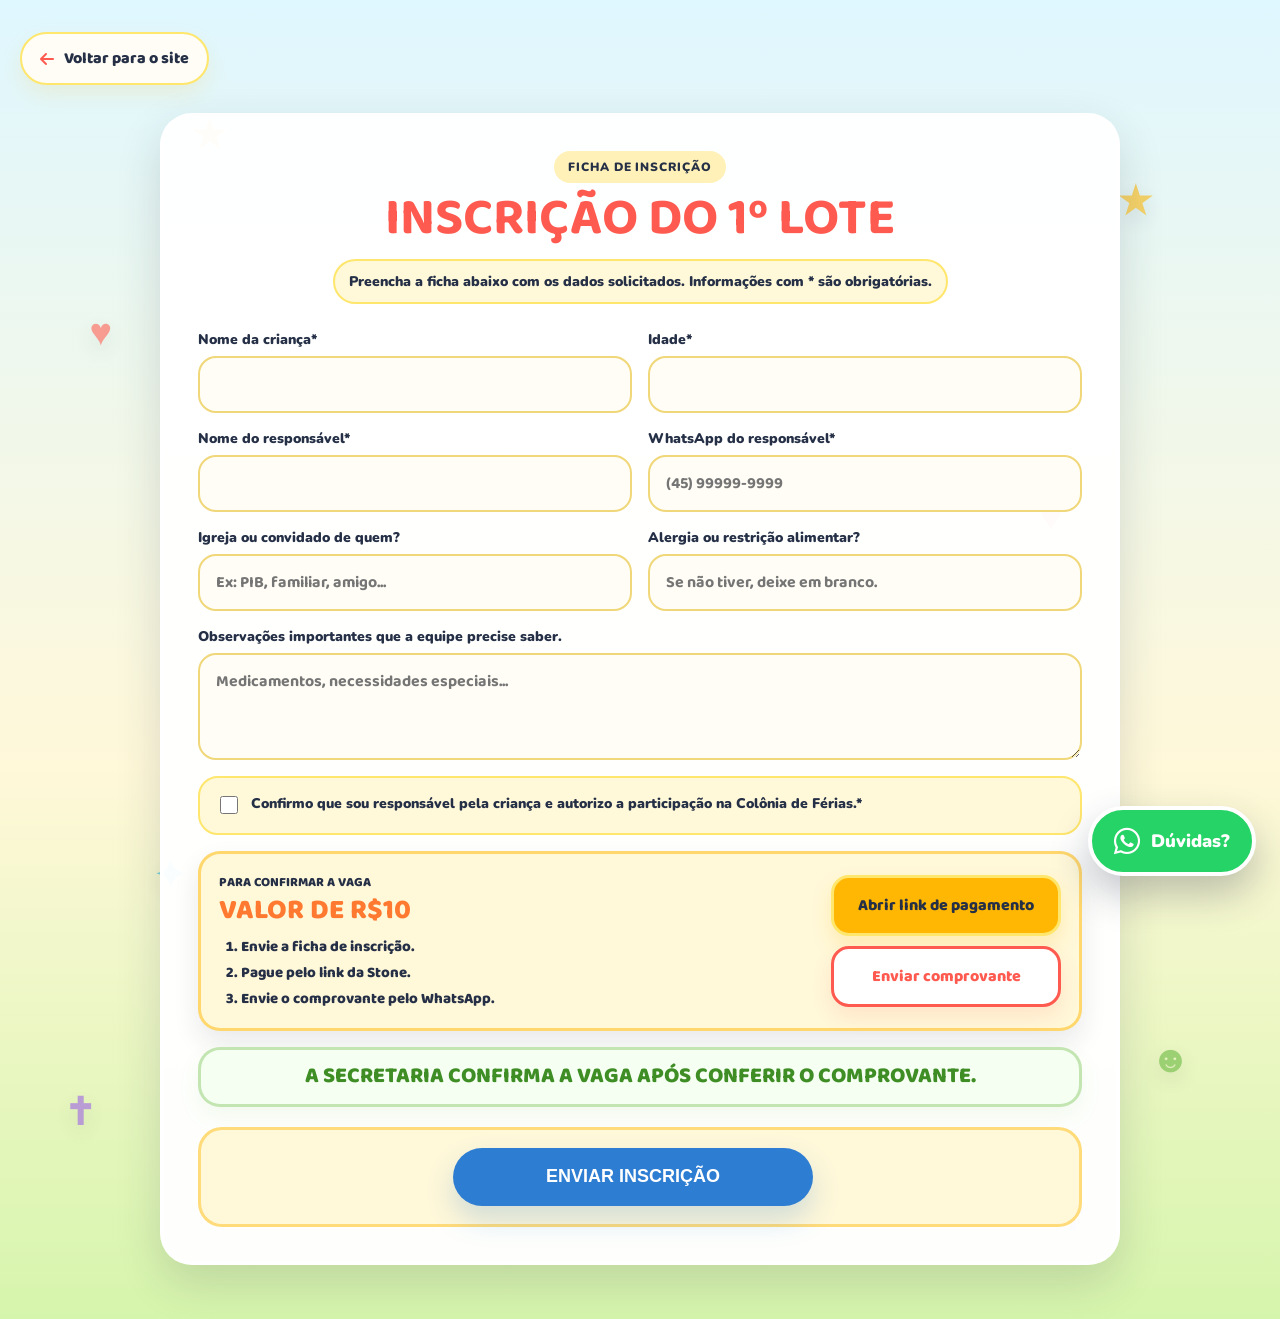
<file: inscricao.html>
<!DOCTYPE html>
<html lang="pt-BR">
<head>
  <meta charset="UTF-8" />
  <meta name="viewport" content="width=device-width, initial-scale=1.0" />
  <title>Inscrição | Colônia de Férias No Lugar do Outro</title>
  <meta name="description" content="Formulário de inscrição para a Colônia de Férias No Lugar do Outro." />
  <link rel="preconnect" href="https://fonts.googleapis.com">
  <link rel="preconnect" href="https://fonts.gstatic.com" crossorigin>
  <link href="https://fonts.googleapis.com/css2?family=Nunito:wght@400;700;800;900&display=swap" rel="stylesheet">
  <link rel="stylesheet" href="https://cdnjs.cloudflare.com/ajax/libs/font-awesome/6.7.2/css/all.min.css">
  <link rel="stylesheet" href="styles.css" />
</head>
<body>
  <main class="registration-page">
    <div class="floating registration-floating registration-floating-heart">♥</div>
    <div class="floating registration-floating registration-floating-star">★</div>
    <div class="floating registration-floating registration-floating-smile">☻</div>
    <div class="floating registration-floating registration-floating-cross">✝</div>
    <div class="floating registration-floating registration-floating-heart-two">♥</div>
    <div class="floating registration-floating registration-floating-star-two">★</div>
    <div class="floating registration-floating registration-floating-spark">✦</div>
    <div class="floating registration-floating registration-floating-cross-two">✝</div>

    <a class="back-link" href="index.html#inscricoes">
      <i class="fa-solid fa-arrow-left" aria-hidden="true"></i>
      Voltar para o site
    </a>

    <section class="registration-panel registration-page-panel" id="formulario-inscricao">
      <div class="registration-intro">
        <span class="form-kicker">Ficha de inscrição</span>
        <h1>Inscrição do 1º lote</h1>
        <p class="required-note">Preencha a ficha abaixo com os dados solicitados. Informações com * são obrigatórias.</p>
      </div>

      <form class="registration-form" id="registrationForm">
        <input type="hidden" name="lote" value="1º lote" />
        <input type="hidden" name="inscricao_id" id="registrationId" />

        <div class="form-field">
          <label for="childName">Nome da criança*</label>
          <input id="childName" name="nome_crianca" type="text" autocomplete="name" required />
        </div>

        <div class="form-field">
          <label for="childAge">Idade*</label>
          <input id="childAge" name="idade" type="number" min="4" max="12" required />
        </div>

        <div class="form-field">
          <label for="guardianName">Nome do responsável*</label>
          <input id="guardianName" name="nome_responsavel" type="text" autocomplete="name" required />
        </div>

        <div class="form-field">
          <label for="guardianPhone">WhatsApp do responsável*</label>
          <input id="guardianPhone" name="whatsapp" type="tel" autocomplete="tel" placeholder="(45) 99999-9999" required />
        </div>

        <div class="form-field">
          <label for="invitedBy">Igreja ou convidado de quem?</label>
          <input id="invitedBy" name="convidado_por" type="text" placeholder="Ex: PIB, familiar, amigo..."/>
        </div>

        <div class="form-field">
          <label for="foodRestriction">Alergia ou restrição alimentar?</label>
          <input id="foodRestriction" name="restricao_alimentar" type="text" placeholder="Se não tiver, deixe em branco."/>
        </div>

        <div class="form-field full-field">
          <label for="notes">Observações importantes que a equipe precise saber.</label>
          <textarea id="notes" name="observacoes" rows="3" placeholder="Medicamentos, necessidades especiais..."></textarea>
        </div>

        <label class="form-check full-field">
          <input name="autorizacao" type="checkbox" value="Sim" required />
          <span>Confirmo que sou responsável pela criança e autorizo a participação na Colônia de Férias.*</span>
        </label>

        <div class="payment-box full-field">
          <div>
            <span class="payment-box__label">Para confirmar a vaga</span>
            <strong>Valor de R$10</strong>
            <ol class="payment-steps">
              <li>Envie a ficha de inscrição.</li>
              <li>Pague pelo link da Stone.</li>
              <li>Envie o comprovante pelo WhatsApp.</li>
            </ol>
          </div>
          <div class="payment-box__actions">
            <a class="btn btn-yellow" href="https://payment-link-v3.ton.com.br/pl_ngY1o3LRPwy8lpVInwFDBEVD9MpjWmGb" target="_blank" rel="noopener">Abrir link de pagamento</a>
            <a class="btn btn-proof" href="https://wa.me/5500000000000?text=Ol%C3%A1!%20Quero%20enviar%20o%20comprovante%20de%20pagamento%20da%20Col%C3%B4nia%20de%20F%C3%A9rias." target="_blank" rel="noopener">Enviar comprovante</a>
          </div>
        </div>

        <div class="payment-warning full-field" role="note">
          A secretaria confirma a vaga após conferir o comprovante.
        </div>

        <div class="form-actions full-field">
          <button class="btn btn-submit" type="submit">Enviar inscrição</button>
          <p class="form-status" id="formStatus" role="status" aria-live="polite"></p>
        </div>
      </form>
    </section>
  </main>

  <div class="success-modal" id="successModal" aria-hidden="true">
    <div class="success-modal__backdrop" data-close-success-modal></div>
      <div class="success-modal__dialog" role="dialog" aria-modal="true" aria-labelledby="successModalTitle">
      <div class="success-modal__icon">✓</div>
      <h2 id="successModalTitle">Inscrição recebida!</h2>
      <p>A secretaria confirma a vaga entrando em contato após conferência da inscrição e pagamento.</p>
      <p class="success-modal__protocol">
        Código:
        <strong id="successRegistrationId"></strong>
      </p>
      <div class="success-modal__actions">
        <a class="btn btn-proof success-modal__primary-action" id="successWhatsAppLink" href="https://wa.me/5500000000000?text=Ol%C3%A1!%20Acabei%20de%20enviar%20a%20inscri%C3%A7%C3%A3o%20da%20Col%C3%B4nia%20de%20F%C3%A9rias%20e%20gostaria%20de%20enviar%20o%20comprovante%20de%20pagamento." target="_blank" rel="noopener">Enviar comprovante</a>
        <a class="btn btn-yellow payment-link is-hidden" id="stonePaymentLink" href="#" target="_blank" rel="noopener">Pagar R$10</a>
        <button class="btn btn-light" type="button" data-close-success-modal>Fechar</button>
      </div>
    </div>
  </div>

  <a class="whatsapp-float" href="https://wa.me/5500000000000?text=Ol%C3%A1!%20Tenho%20uma%20d%C3%BAvida%20sobre%20a%20inscri%C3%A7%C3%A3o%20da%20Col%C3%B4nia%20de%20F%C3%A9rias." target="_blank" rel="noopener" aria-label="Tirar dúvida pelo WhatsApp">
    <i class="fa-brands fa-whatsapp" aria-hidden="true"></i>
    <span>Dúvidas?</span>
  </a>

  <script src="script.js"></script>
</body>
</html>
</file>
<file: styles.css>
@import url('https://fonts.googleapis.com/css2?family=Baloo+2:wght@400;500;600;700;800&family=Nunito:wght@300;400;500;600;700;800&display=swap');

:root {
  --blue: #2d7dd2;
  --red: #ff5a4f;
  --orange: #ff7a30;
  --yellow: #ffb703;
  --light-yellow: #fff1b8;
  --green: #64b53b;
  --cyan: #20b7d8;
  --purple: #9b5de5;
  --pink: #ff8fab;
  --mint: #9be7c0;
  --text: #253047;
  --muted: #4c5870;
  --cream: #fffdf5;
  --sky: #eaf9ff;
  --paper: #ffffff;
  --shadow: 0 16px 34px rgba(37,48,71,.1);
}

* { box-sizing: border-box; }
html { scroll-behavior: smooth; }
body {
  margin: 0;
  font-family: "Baloo 2", Arial, sans-serif;
  background: linear-gradient(180deg, var(--cream) 0%, #f5fff2 100%);
  color: var(--text);
  overflow-x: hidden;
}
a { color: inherit; text-decoration: none; }
img { max-width: 100%; display: block; }
.container { width: min(1180px, calc(100% - 40px)); margin: 0 auto; }

.hero {
  position: relative;
  min-height: 100vh;
  overflow: hidden;
  padding: 24px 0 0;
  background: linear-gradient(180deg, #dff7ff 0%, #fff8d9 56%, #d6f5ac 100%);
}

.hero::before,
.hero::after {
  content: "";
  position: absolute;
  left: -5%;
  right: -5%;
  pointer-events: none;
}

.hero::before {
  display: none;
}

.hero::after {
  bottom: -42px;
  height: 126px;
  background:
    radial-gradient(ellipse at 12% 100%, #79c945 0 70px, transparent 72px),
    radial-gradient(ellipse at 34% 100%, #a4dc5a 0 86px, transparent 88px),
    radial-gradient(ellipse at 58% 100%, #79c945 0 74px, transparent 76px),
    radial-gradient(ellipse at 82% 100%, #a4dc5a 0 94px, transparent 96px);
}

.navbar {
  font-family: 'Nunito', sans-serif;
  font-weight: 700;
  font-size: 1.1rem;
  position: relative;
  z-index: 20;
  width: min(1040px, calc(100% - 56px));
  margin: 0 auto;
  display: flex;
  align-items: center;
  justify-content: space-between;
  gap: 16px;
  padding: 10px 14px;
  border-radius: 999px;
  background: rgba(255,255,255,.88);
  border: 3px solid rgba(255,255,255,.9);
  box-shadow: var(--shadow);
  backdrop-filter: blur(10px);
}
.logo { line-height: .9; font-weight: 900; }
.logo img { width: 124px; height: auto; }
.logo span { display: block; color: var(--blue); font-size: 28px; }
.logo strong { display: block; color: var(--red); font-size: 28px; }
.logo small { color: var(--cyan); font-weight: 900; }
.nav-links { display: flex; gap: 24px; font-size: 15px; font-weight: 900; }
.nav-links a {
  position: relative;
  padding: 8px 2px;
}
.nav-links a::after {
  content: "";
  position: absolute;
  left: 50%;
  bottom: 0;
  width: 0;
  height: 5px;
  border-radius: 999px;
  background: var(--yellow);
  transform: translateX(-50%);
  transition: width .2s ease;
}
.nav-links a:hover { color: var(--orange); }
.nav-links a:hover::after { width: 100%; }
.menu-button { display: none; border: 0; background: var(--light-yellow); color: var(--text); border-radius: 16px; font-size: 24px; padding: 8px 14px; cursor: pointer; }

.btn {
  display: inline-flex;
  align-items: center;
  justify-content: center;
  border-radius: 999px;
  padding: 15px 24px;
  font-weight: 900;
  border: 0;
  cursor: pointer;
  transition: transform .2s ease, box-shadow .2s ease, filter .2s ease;
}
.btn:hover { transform: translateY(-4px) rotate(-1deg); filter: saturate(1.08); }
.btn-orange { background: linear-gradient(135deg, #ff7a30, #ff5a4f); color: white; box-shadow: 0 12px 24px rgba(255,107,53,.25); }
.btn-red { background: linear-gradient(135deg, #ff5a4f, #ff8fab); color: white; box-shadow: 0 14px 28px rgba(255,90,79,.25); }
.btn-proof { background: #fff; border: 3px solid var(--red); color: var(--red); box-shadow: 0 10px 20px rgba(255,90,79,.12); }
.btn-submit { background: var(--blue); color: white; box-shadow: 0 14px 28px rgba(45,125,210,.22); }
.btn-light { background: rgba(255,255,255,.55); border: 2px solid #fff; color: var(--text); }
.btn-yellow { background: var(--yellow); border: 3px solid #ffe66d; color: var(--text); box-shadow: 0 10px 20px rgba(255,183,3,.18); }
.btn.big { margin-top: 34px; padding: 17px 36px; text-transform: uppercase; }
.navbar .btn {
  padding: 12px 18px;
  font-size: 14px;
}

.hero-content { position: relative; z-index: 10; display: grid; grid-template-columns: .95fr 1.05fr; align-items: end; gap: 48px; padding-top: 70px; }
.hero-text { padding-bottom: 70px; }
.hero-text > img {
  width: min(100%, 520px);
  height: auto;
}
.tag { display: inline-flex; background: white; color: var(--blue); border-radius: 999px; padding: 10px 16px; font-weight: 900; box-shadow: 0 10px 26px rgba(37,48,71,.08); animation: softBounce 3s ease-in-out infinite; }
.hero h1 { margin: 22px 0 0; font-size: clamp(64px, 8vw, 112px); line-height: .88; letter-spacing: 0; }
.hero h1 span { display: block; color: var(--blue); transform: rotate(-2deg); }
.hero h1 strong { display: block; color: var(--orange); transform: rotate(1deg); }
.verse-card {
  max-width: 560px;
  margin-top: 22px;
  padding: 26px 30px 24px;
  border-radius: 28px;
  background: rgba(255,255,255,.92);
  border: 3px dashed rgba(255,183,3,.5);
  box-shadow: var(--shadow);
  text-align: center;
  transform: rotate(-1deg);
}
.verse-card p {
  max-width: 480px;
  margin: 0 auto;
  font-size: 19px;
  font-weight: 800;
  line-height: 1.45;
}
.verse-card strong {
  display: block;
  margin-top: 14px;
  color: var(--blue);
  text-transform: uppercase;
  letter-spacing: .04em;
}
.info-grid {
  display: grid;
  grid-template-columns: repeat(3, 1fr);
  max-width: 700px;
  margin-top: 24px;
  padding: 10px;
  border-radius: 26px;
  background: rgba(255,255,255,.88);
  box-shadow: var(--shadow);
  border: 3px solid rgba(255,255,255,.9);
  backdrop-filter: blur(10px);
}
.info-grid article {
  position: relative;
  display: grid;
  grid-template-columns: 48px 1fr;
  gap: 12px;
  align-items: center;
  min-height: 78px;
  padding: 12px 16px;
  border-radius: 20px;
}
.info-grid article + article::before {
  content: "";
  position: absolute;
  left: 0;
  top: 18px;
  bottom: 18px;
  width: 2px;
  border-radius: 999px;
  background: rgba(37,48,71,.08);
}
.info-grid span {
  display: grid;
  place-items: center;
  width: 48px;
  height: 48px;
  border-radius: 18px;
  background: #e8f3ff;
  color: var(--blue);
  font-size: 22px;
  line-height: 1;
  box-shadow: inset 0 -4px 0 rgba(45,125,210,.12);
  animation: wiggle 4s ease-in-out infinite;
}
.info-grid article:nth-child(2) span {
  background: #fff1b8;
  color: var(--orange);
  box-shadow: inset 0 -4px 0 rgba(255,122,48,.14);
}
.info-grid article:nth-child(3) span {
  background: #efffe9;
  color: var(--green);
  box-shadow: inset 0 -4px 0 rgba(100,181,59,.14);
}
.info-grid strong, .info-grid small { display: block; line-height: 1.12; }
.info-grid strong { font-size: 16px; font-weight: 900; text-transform: uppercase; }
.info-grid small { margin-top: 5px; color: var(--muted); font-weight: 800; font-size: 13px; }
.hero-actions { display: flex; flex-wrap: wrap; gap: 14px; margin-top: 24px; }
.hero-image { position: relative; min-height: 560px; }
.hero-image img { width: 100%; height: 560px; object-fit: cover; object-position: top; border-radius: 48px; box-shadow: 0 18px 45px rgba(37,48,71,.12); }
.hero-illustration {
  position: relative;
  isolation: isolate;
  align-self: end;
  width: 112%;
  margin-left: -6%;
  margin-bottom: -8px;
  animation: floatHero 5s ease-in-out infinite;
}
.hero-illustration.fade-in {
  animation: fadeUp .7s ease both, floatHero 5s ease-in-out .8s infinite;
}
.hero-illustration::before {
  content: "";
  position: absolute;
  inset: 8% 3% 7% 6%;
  z-index: -1;
  border-radius: 44% 56% 52% 48% / 47% 44% 56% 53%;
  background: rgba(255,255,255,.56);
  border: 4px solid rgba(255,255,255,.7);
  box-shadow: var(--shadow);
}
.hero-illustration img {
  width: 100%;
  max-width: none;
  max-height: 560px;
  object-fit: contain;
  filter: drop-shadow(0 22px 20px rgba(37,48,71,.12));
}
.sparkle {
  position: absolute;
  z-index: 2;
  display: grid;
  place-items: center;
  width: 58px;
  height: 58px;
  border-radius: 20px;
  background: white;
  box-shadow: var(--shadow);
  font-size: 28px;
  animation: floatBits 4.5s ease-in-out infinite;
}
.sparkle-one { left: 4%; top: 16%; color: var(--yellow); }
.sparkle-two { right: 5%; top: 28%; color: var(--red); animation-delay: .8s; }
.sparkle-three { left: 22%; bottom: 6%; color: var(--purple); animation-delay: 1.4s; }
.badge { position: absolute; z-index: 5; width: 116px; height: 116px; display: grid; place-items: center; border-radius: 30px; color: #fff; font-size: 18px; font-weight: 900; text-transform: uppercase; text-align: center; box-shadow: 0 16px 30px rgba(37,48,71,.18); transform: rotate(-8deg); }
.badge.purple { left: 28px; top: 38px; background: var(--purple); }
.badge.red { left: 40px; bottom: 80px; background: var(--red); }
.badge.blue { right: 0; bottom: 42px; background: #28b7c8; }

.decor, .leaf, .shape, .floating { position: absolute; pointer-events: none; }
.decor-left {
  left: -78px;
  top: 104px;
  width: 190px;
  height: 150px;
  background: rgba(139,214,80,.5);
  border-radius: 54% 46% 62% 38% / 44% 58% 42% 56%;
  animation: pulseBlob 7s ease-in-out infinite;
}
.decor-right {
  right: -92px;
  top: -34px;
  width: 230px;
  height: 170px;
  background: rgba(139,214,80,.45);
  border-radius: 42% 58% 35% 65% / 58% 44% 56% 42%;
  animation: pulseBlob 8s ease-in-out infinite reverse;
}
.leaf-one { left: 0; bottom: 0; width: 130px; height: 130px; background: #24a35a; border-radius: 0 90px 0 0; }
.leaf-two { right: 0; bottom: 0; width: 160px; height: 160px; background: #24a35a; border-radius: 90px 0 0 0; }
.floating {
  z-index: 3;
  display: block;
  width: auto;
  height: auto;
  background: transparent;
  box-shadow: none;
  border-radius: 0;
  font-size: 38px;
  font-weight: 900;
  line-height: 1;
  opacity: .72;
  text-shadow: 0 8px 18px rgba(37,48,71,.14);
  animation: floatBits 5.8s ease-in-out infinite;
}
.floating-heart { left: 7%; top: 42%; color: var(--red); }
.floating-star { right: 13%; top: 20%; color: var(--yellow); animation-delay: .7s; }
.floating-cloud { left: 43%; top: 15%; color: var(--cyan); animation-delay: 1.3s; }
.floating-smile { right: 5%; top: 58%; color: var(--green); animation-delay: 2s; }
.floating-cross { left: 3%; top: 72%; color: var(--purple); animation-delay: 2.7s; }
.shape-a { left: 8%; top: 25%; color: var(--cyan); font-size: 24px; }
.shape-b { right: 20%; top: 18%; color: var(--red); font-size: 34px; }
.shape-c { left: 35%; top: 42%; color: var(--blue); font-size: 26px; }

.section {
  position: relative;
  padding: 80px 0;
}
.section > .container {
  position: relative;
  z-index: 1;
}
.section.compact { padding-top: 30px; }
h2 { margin: 0; color: var(--blue); font-size: clamp(34px, 4vw, 46px); line-height: 1; text-transform: uppercase; font-weight: 900; letter-spacing: 0; }
h2 span { color: var(--yellow); }
.about-grid { display: grid; grid-template-columns: .9fr 1.1fr; gap: 45px; align-items: center; }
.about-grid p, .white-box > p, .center > p { color: var(--muted); font-size: 18px; font-weight: 700; line-height: 1.7; }
.cards-grid { display: grid; grid-template-columns: repeat(2, minmax(220px, 1fr)); gap: 18px; }
.feature-card { padding: 24px; border-radius: 28px; background: #fff; text-align: center; box-shadow: 0 10px 28px rgba(37,48,71,.07); border: 3px solid rgba(255,255,255,.9); transition: transform .2s ease, box-shadow .2s ease; }
.feature-card:nth-child(1) { background: #fff4f2; }
.feature-card:nth-child(2) { background: #fff8d9; }
.feature-card:nth-child(3) { background: #eaf9ff; }
.feature-card:nth-child(4) { background: #efffe9; }
.feature-card:hover { transform: translateY(-7px) rotate(1deg); box-shadow: 0 16px 36px rgba(37,48,71,.1); }
.icon {
  width: 64px;
  height: 64px;
  margin: 0 auto;
  display: grid;
  place-items: center;
  border-radius: 24px;
  font-family: "SamsungColorEmoji", "Noto Color Emoji", "Apple Color Emoji", "Segoe UI Emoji", sans-serif;
  font-size: 34px;
  line-height: 1;
  font-weight: 900;
}
.red-bg { background: var(--red); }
.yellow-bg { background: var(--yellow); }
.blue-bg { background: var(--cyan); }
.green-bg { background: var(--green); }
.feature-card h3 { margin: 18px 0 10px; font-size: 16px; line-height: 1.2; text-transform: uppercase; }
.feature-card h3::after { content: ""; display: block; width: 42px; height: 4px; margin: 14px auto 0; border-radius: 999px; background: var(--yellow); }
.feature-card p { color: var(--muted); font-weight: 700; line-height: 1.55; font-size: 14px; }
.white-box { padding: 40px; border-radius: 32px; background: #fff; box-shadow: var(--shadow); border: 4px solid rgba(255,255,255,.9); }
.program-box {
  padding: 42px;
  border-radius: 32px;
  background: linear-gradient(135deg, rgba(255,255,255,.96), rgba(234,249,255,.92));
  box-shadow: var(--shadow);
  border: 4px solid rgba(255,255,255,.9);
}
.program-heading {
  display: flex;
  align-items: flex-start;
  justify-content: space-between;
  gap: 24px;
  margin-bottom: 32px;
}
.program-heading p {
  max-width: 620px;
  margin: 10px 0 0;
  color: var(--muted);
  font-size: 18px;
  font-weight: 700;
  line-height: 1.55;
}
.program-badge {
  flex: 0 0 auto;
  padding: 13px 22px;
  border-radius: 999px;
  background: var(--yellow);
  color: var(--text);
  font-weight: 900;
  box-shadow: 0 12px 22px rgba(255,183,3,.24);
}
.program-days {
  display: grid;
  grid-template-columns: repeat(3, 1fr);
  gap: 20px;
}
.program-day {
  position: relative;
  display: flex;
  flex-direction: column;
  min-height: 360px;
  padding: 28px;
  border-radius: 26px;
  background: #fff;
  box-shadow: 0 12px 26px rgba(37,48,71,.07);
  border: 3px solid rgba(255,255,255,.9);
  transition: transform .2s ease, box-shadow .2s ease;
}
.program-day:nth-child(1) { background: #eaf9ff; }
.program-day:nth-child(2) { background: #fff8d9; }
.program-day:nth-child(3) { background: #fff4f2; }
.program-day:hover {
  transform: translateY(-6px);
  box-shadow: 0 18px 34px rgba(37,48,71,.1);
}
.program-day.featured {
  transform: translateY(-10px);
  border-color: rgba(255,183,3,.55);
}
.program-day.featured:hover { transform: translateY(-14px); }
.day-tag {
  display: inline-flex;
  flex-direction: column;
  align-items: center;
  justify-content: center;
  width: fit-content;
  margin-bottom: 22px;
  padding: 10px 18px 11px;
  border-radius: 18px;
  background: var(--blue);
  color: #fff;
  font-size: 18px;
  line-height: 1.05;
  font-weight: 900;
  box-shadow: 0 10px 18px rgba(45,125,210,.2);
}
.day-tag small {
  margin-bottom: 4px;
  font-family: "Nunito", Arial, sans-serif;
  font-size: 11px;
  line-height: 1;
  text-transform: uppercase;
  letter-spacing: .08em;
}
.program-day:nth-child(2) .day-tag { background: var(--green); box-shadow: 0 10px 18px rgba(100,181,59,.2); }
.program-day:nth-child(3) .day-tag { background: var(--red); box-shadow: 0 10px 18px rgba(255,90,79,.2); }
.program-day h3 {
  margin: 0;
  font-size: 25px;
  line-height: 1.08;
  text-transform: uppercase;
  font-weight: 900;
}
.program-day p {
  margin: 16px 0 24px;
  color: var(--muted);
  font-size: 17px;
  font-weight: 700;
  line-height: 1.45;
}
.day-activities {
  display: flex;
  flex-wrap: wrap;
  gap: 10px;
  margin-top: auto;
}
.day-activities span {
  display: inline-flex;
  align-items: center;
  min-height: 38px;
  padding: 8px 12px;
  border-radius: 999px;
  background: rgba(255,255,255,.78);
  color: var(--text);
  font-size: 14px;
  font-weight: 900;
}
.center { text-align: center; }
.subscriptions {
  position: relative;
  background:
    linear-gradient(180deg, rgba(234,249,255,.75), rgba(255,253,245,.2));
}
.lots-grid { display: grid; grid-template-columns: repeat(2, 1fr); gap: 30px; margin-top: 48px; }
.lot { position: relative; display: flex; flex-direction: column; align-items: center; padding: 54px 30px 32px; border-radius: 30px; background: #fff; box-shadow: var(--shadow); }
.lot::after {
  content: "✦";
  position: absolute;
  right: 20px;
  top: 18px;
  color: var(--yellow);
  font-size: 28px;
  animation: softBounce 3.5s ease-in-out infinite;
}
.green-border { border: 3px solid #a9d76f; }
.blue-border { border: 3px solid #9ddcf4; }
.lot-tag { position: absolute; left: 50%; top: 0; transform: translate(-50%, -50%); border-radius: 16px; color: #fff; padding: 12px 34px; font-size: 20px; font-weight: 900; text-transform: uppercase; box-shadow: 0 12px 20px rgba(37,48,71,.14); }
.lot h3 { max-width: 390px; margin: 0 auto; font-size: 24px; line-height: 1.15; text-transform: uppercase; }
.date-pill { display: inline-flex; align-items: center; gap: 10px; margin-top: 26px; padding: 15px 20px; border-radius: 18px; background: #f4faff; font-size: 18px; font-weight: 900; }
.lot-price-badge {
  display: inline-flex;
  align-items: center;
  justify-content: center;
  gap: 12px;
  width: min(100%, 270px);
  margin-top: 18px;
  padding: 13px 20px;
  border: 0;
  border-radius: 18px;
  background: linear-gradient(135deg, #ff7a30, #ff5a4f);
  color: #fff;
  box-shadow: 0 12px 24px rgba(255,107,53,.25);
  font-family: "Nunito", Arial, sans-serif;
  text-transform: uppercase;
}
.lot-price-badge small {
  font-size: 13px;
  font-weight: 900;
}
.lot-price-badge strong {
  font-size: 28px;
  font-weight: 900;
  line-height: 1;
}
.lot p { color: var(--muted); font-weight: 800; }
.lot-button {
  width: min(100%, 320px);
  margin-top: auto;
}
.lot p + .lot-button {
  margin-top: 18px;
}
.btn-disabled,
.btn-disabled:hover {
  background: #dbe3ed;
  color: #718096;
  box-shadow: none;
  cursor: not-allowed;
  filter: none;
  transform: none;
}
.lot-note {
  display: block;
  margin-top: 10px;
  color: var(--muted);
  font-family: "Nunito", Arial, sans-serif;
  font-size: 13px;
  font-weight: 800;
}
.registration-panel {
  margin-top: 34px;
  padding: 34px;
  border-radius: 32px;
  background: rgba(255,255,255,.96);
  border: 4px solid rgba(255,255,255,.9);
  box-shadow: 0 18px 45px rgba(37,48,71,.16);
  text-align: left;
}
.registration-intro {
  max-width: 650px;
  margin: 0 auto 26px;
  text-align: center;
}
.form-kicker {
  display: inline-flex;
  margin-bottom: 10px;
  padding: 8px 14px;
  border-radius: 999px;
  background: var(--light-yellow);
  color: var(--text);
  font-family: "Nunito", Arial, sans-serif;
  font-size: 12px;
  font-weight: 900;
  letter-spacing: .08em;
  text-transform: uppercase;
}
.registration-intro h3 {
  margin: 0;
  color: var(--blue);
  font-size: clamp(26px, 3vw, 36px);
  line-height: 1;
  text-transform: uppercase;
}
.registration-intro p {
  margin: 10px 0 0;
  color: var(--muted);
  font-weight: 700;
  line-height: 1.5;
}
.registration-intro .required-note {
  display: inline-flex;
  margin-top: 14px;
  padding: 10px 14px;
  border-radius: 999px;
  background: #fff8d9;
  border: 2px solid #ffe66d;
  color: var(--text);
  font-family: "Nunito", Arial, sans-serif;
  font-size: 14px;
  font-weight: 900;
}
.registration-form {
  display: grid;
  grid-template-columns: repeat(2, 1fr);
  gap: 16px;
}
.form-field {
  display: grid;
  gap: 7px;
}
.form-field label,
.form-check {
  color: var(--text);
  font-family: "Nunito", Arial, sans-serif;
  font-size: 14px;
  font-weight: 900;
}
.form-field input,
.form-field textarea {
  width: 100%;
  border: 2px solid #f0d77a;
  border-radius: 18px;
  background: #fffdf5;
  color: var(--text);
  font: inherit;
  font-weight: 700;
  padding: 14px 16px;
  outline: 0;
  transition: border-color .2s ease, box-shadow .2s ease, background .2s ease;
}
.form-field textarea {
  resize: vertical;
  min-height: 98px;
}
.form-field input:focus,
.form-field textarea:focus {
  border-color: #ffb703;
  background: #fff;
  box-shadow: 0 0 0 4px rgba(255,183,3,.18);
}
.full-field {
  grid-column: 1 / -1;
}
.form-check {
  display: flex;
  align-items: flex-start;
  gap: 10px;
  padding: 16px;
  border-radius: 20px;
  background: #fff8d9;
  border: 2px solid #ffe66d;
  line-height: 1.4;
}
.form-check input {
  width: 18px;
  height: 18px;
  margin-top: 2px;
  accent-color: var(--green);
}
.form-actions {
  display: flex;
  flex-wrap: wrap;
  align-items: center;
  justify-content: center;
  gap: 14px;
  margin-top: 4px;
  padding: 18px;
  border-radius: 24px;
  background: #fff8d9;
  border: 3px solid rgba(255,183,3,.45);
}
.form-actions .btn-submit {
  width: min(100%, 360px);
  min-height: 58px;
  font-size: 18px;
  text-transform: uppercase;
}
.form-status {
  min-height: 24px;
  margin: 0;
  color: var(--muted);
  font-weight: 900;
}
.form-status.success { color: var(--green); }
.form-status.error { color: var(--red); }
.payment-box {
  display: flex;
  align-items: center;
  justify-content: space-between;
  gap: 18px;
  padding: 18px;
  border: 3px solid rgba(255,183,3,.5);
  border-radius: 22px;
  background: #fff8d9;
  box-shadow: 0 12px 26px rgba(37,48,71,.1);
}
.payment-box__label {
  display: block;
  color: #253047;
  font-size: 13px;
  font-weight: 900;
  text-transform: uppercase;
}
.payment-box strong {
  display: block;
  margin-top: 4px;
  color: var(--orange);
  font-size: 28px;
  line-height: 1;
  font-weight: 900;
  text-transform: uppercase;
}
.payment-steps {
  margin: 12px 0 0;
  padding-left: 22px;
  color: var(--text);
  font-size: 15px;
  font-weight: 800;
  line-height: 1.45;
  text-align: left;
}
.payment-steps li + li {
  margin-top: 4px;
}
.payment-box__actions {
  display: flex;
  flex: 0 0 auto;
  flex-direction: column;
  gap: 10px;
}
.payment-box__actions .btn {
  flex: 0 0 auto;
  min-width: 230px;
  border-radius: 18px;
}
.payment-warning {
  padding: 14px 18px;
  border: 3px solid rgba(100,181,59,.35);
  border-radius: 22px;
  background: #f5fff2;
  color: #3f8d25;
  box-shadow: 0 10px 22px rgba(100,181,59,.08);
  font-size: clamp(17px, 2vw, 22px);
  font-weight: 900;
  line-height: 1.15;
  text-align: center;
  text-transform: uppercase;
}
.registration-page {
  position: relative;
  min-height: 100vh;
  overflow: hidden;
  padding: 32px 20px 54px;
  background: linear-gradient(180deg, #dff7ff 0%, #fff8d9 58%, #d6f5ac 100%);
}
.registration-page-panel {
  position: relative;
  z-index: 2;
  width: min(960px, 100%);
  margin: 28px auto 0;
}
.registration-intro h1 {
  margin: 0;
  color: var(--red);
  font-size: clamp(34px, 5vw, 52px);
  line-height: 1;
  text-transform: uppercase;
}
.back-link {
  position: relative;
  z-index: 2;
  width: fit-content;
  margin: 0 auto;
  display: inline-flex;
  align-items: center;
  gap: 10px;
  padding: 12px 18px;
  border-radius: 999px;
  background: #fffdf5;
  border: 2px solid #ffe66d;
  color: var(--text);
  font-weight: 900;
  box-shadow: 0 10px 22px rgba(255,183,3,.12);
}
.back-link i {
  color: var(--red);
}
.registration-floating {
  z-index: 1;
  opacity: .58;
}
.registration-floating-heart {
  left: 7%;
  top: 24%;
  color: var(--red);
}
.registration-floating-star {
  right: 10%;
  top: 14%;
  color: var(--yellow);
  animation-delay: .7s;
}
.registration-floating-smile {
  right: 7%;
  bottom: 18%;
  color: var(--green);
  animation-delay: 1.5s;
}
.registration-floating-cross {
  left: 5%;
  bottom: 14%;
  color: var(--purple);
  animation-delay: 2.2s;
}
.registration-floating-heart-two {
  right: 17%;
  top: 38%;
  color: var(--red);
  animation-delay: 1.1s;
}
.registration-floating-star-two {
  left: 15%;
  top: 9%;
  color: var(--yellow);
  animation-delay: 2.8s;
}
.registration-floating-spark {
  left: 12%;
  bottom: 32%;
  color: var(--cyan);
  animation-delay: 3.3s;
}
.registration-floating-cross-two {
  right: 15%;
  bottom: 6%;
  color: var(--purple);
  animation-delay: 4s;
}
.success-modal {
  position: fixed;
  inset: 0;
  z-index: 100;
  display: none;
  place-items: center;
  padding: 22px;
}
.success-modal.is-open {
  display: grid;
}
.success-modal__backdrop {
  position: absolute;
  inset: 0;
  background: rgba(37,48,71,.68);
  backdrop-filter: blur(6px);
}
.success-modal__dialog {
  position: relative;
  z-index: 1;
  width: min(480px, 100%);
  padding: 34px;
  border-radius: 30px;
  background: #fff;
  border: 4px solid rgba(255,255,255,.9);
  box-shadow: 0 24px 70px rgba(37,48,71,.28);
  text-align: center;
}
.success-modal__icon {
  width: 70px;
  height: 70px;
  margin: 0 auto 18px;
  display: grid;
  place-items: center;
  border-radius: 24px;
  background: #efffe9;
  color: var(--green);
  font-size: 38px;
  font-weight: 900;
}
.success-modal h2 {
  margin: 0;
  color: var(--blue);
  font-size: 34px;
  line-height: 1;
  text-transform: uppercase;
}
.success-modal p {
  margin: 14px 0 0;
  color: var(--muted);
  font-size: 18px;
  font-weight: 700;
  line-height: 1.45;
}
.success-modal .success-modal__protocol {
  display: inline-flex;
  align-items: center;
  gap: 8px;
  margin-top: 18px;
  padding: 9px 14px;
  border-radius: 999px;
  background: #fff8d9;
  border: 2px solid #ffe66d;
  color: var(--text);
  font-size: 13px;
  font-weight: 900;
  text-transform: uppercase;
}
.success-modal__protocol strong {
  color: var(--red);
  font-size: 16px;
  line-height: 1;
}
.success-modal__actions {
  display: grid;
  grid-template-columns: 1fr 1fr;
  justify-content: center;
  gap: 12px;
  margin-top: 24px;
}
.success-modal__primary-action {
  grid-column: 1 / -1;
  background: var(--red);
  border-color: var(--red);
  color: #fff;
}
.success-modal__actions .btn-light {
  background: #fffdf5;
  border-color: #ffe66d;
}
.payment-link {
  order: 0;
}
.is-hidden {
  display: none !important;
}
.note { margin-top: 18px; }
.info-box {
  position: relative;
  padding: 44px;
  border-radius: 34px;
  background: linear-gradient(135deg, rgba(255,248,217,.95), rgba(234,249,255,.95));
  box-shadow: var(--shadow);
  border: 4px solid rgba(255,255,255,.9);
  overflow: hidden;
}
.info-heading {
  max-width: 720px;
  margin: 0 auto 34px;
  text-align: center;
}
.info-heading p {
  margin: 12px 0 0;
  color: var(--muted);
  font-size: 18px;
  font-weight: 700;
  line-height: 1.55;
}
.info-float {
  position: absolute;
  z-index: 0;
  pointer-events: none;
  font-size: 42px;
  font-weight: 900;
  line-height: 1;
  opacity: .24;
  animation: floatBits 5.8s ease-in-out infinite;
}
.info-float-one { left: 28px; top: 26px; color: var(--yellow); }
.info-float-two { right: 42px; top: 58px; color: var(--red); animation-delay: 1s; }
.info-float-three { right: 12%; bottom: 34px; color: var(--purple); animation-delay: 1.8s; }
.info-cards { position: relative; z-index: 1; display: grid; grid-template-columns: repeat(4, 1fr); gap: 18px; text-align: left; }
.info-card {
  display: flex;
  flex-direction: column;
  gap: 18px;
  min-height: 245px;
  padding: 26px;
  border-radius: 28px;
  background: rgba(255,255,255,.9);
  box-shadow: 0 10px 28px rgba(37,48,71,.07);
  border-bottom: 6px solid rgba(255,183,3,.45);
  transition: transform .2s ease, box-shadow .2s ease;
}
.info-card:hover {
  transform: translateY(-6px) rotate(.5deg);
  box-shadow: 0 16px 34px rgba(37,48,71,.1);
}
.info-card.primary-info {
  background: #fff;
  border-bottom-color: rgba(45,125,210,.45);
}
.info-card span {
  flex: 0 0 auto;
  width: 62px;
  height: 62px;
  display: grid;
  place-items: center;
  border-radius: 22px;
  background: var(--light-yellow);
  font-size: 30px;
  line-height: 1;
  font-family: "SamsungColorEmoji", "Noto Color Emoji", "Apple Color Emoji", "Segoe UI Emoji", sans-serif;
  animation: wiggle 4.4s ease-in-out infinite;
}
.info-card:nth-child(2) span { background: #eaf9ff; }
.info-card:nth-child(3) span { background: #efffe9; }
.info-card:nth-child(4) span { background: #fff4f2; }
.info-card small {
  display: block;
  margin-bottom: 6px;
  color: var(--muted);
  font-family: "Nunito", Arial, sans-serif;
  font-size: 12px;
  font-weight: 900;
  letter-spacing: .08em;
  text-transform: uppercase;
}
.info-card strong {
  display: block;
  font-size: 23px;
  line-height: 1.05;
  text-transform: uppercase;
  font-weight: 900;
}
.info-card p {
  margin: 10px 0 0;
  color: var(--muted);
  font-weight: 700;
  line-height: 1.4;
}
footer { background: #fff; }
.footer-cta {
  background:
    radial-gradient(circle at 12% 22%, rgba(255,230,109,.24) 0 58px, transparent 60px),
    radial-gradient(circle at 88% 28%, rgba(155,93,229,.2) 0 68px, transparent 70px),
    linear-gradient(135deg, rgba(45,125,210,.98), rgba(32,183,216,.95));
  color: #fff;
  padding: 34px 0;
}
.footer-adventure {
  position: relative;
  overflow: hidden;
  display: grid;
  grid-template-columns: 1fr auto;
  gap: 16px 28px;
  align-items: center;
  padding: 0;
  border-radius: 0;
  background: transparent;
  box-shadow: none;
  border: 0;
}
.footer-copy,
.footer-actions {
  position: relative;
  z-index: 1;
}
.footer-copy {
  grid-column: 1;
}
.footer-kicker {
  display: inline-flex;
  margin-bottom: 8px;
  padding: 7px 12px;
  border-radius: 999px;
  background: rgba(255,255,255,.18);
  color: #fff;
  font-family: "Nunito", Arial, sans-serif;
  font-size: 11px;
  font-weight: 900;
  letter-spacing: .08em;
  text-transform: uppercase;
}
.footer-copy h2 {
  max-width: 520px;
  color: #fff;
  font-size: clamp(27px, 3vw, 38px);
  line-height: 1;
}
.footer-copy p {
  margin: 8px 0 0;
  color: #ffe66d;
  font-size: 18px;
  font-weight: 900;
}
.footer-actions {
  grid-column: 2;
  display: flex;
  flex-wrap: wrap;
  justify-content: flex-end;
  gap: 10px;
}
.footer-actions .btn {
  padding: 13px 20px;
}
.footer-actions .btn-light {
  background: rgba(255,255,255,.16);
  color: #fff;
}
.footer-float {
  position: absolute;
  pointer-events: none;
  font-size: 40px;
  font-weight: 900;
  line-height: 1;
  opacity: .2;
  animation: floatBits 6s ease-in-out infinite;
}
.footer-float-one { left: 24px; bottom: 22px; color: #ffe66d; }
.footer-float-two { right: 34%; top: 24px; color: #fff; animation-delay: .9s; }
.footer-float-three { right: 28px; bottom: 26px; color: #ffe66d; animation-delay: 1.6s; }
.footer-main {
  background: #fff;
}
.footer-content {
  display: grid;
  grid-template-columns: 1.15fr .7fr 1fr;
  gap: 34px;
  padding: 34px 0 26px;
}
.footer-brand strong,
.footer-brand span {
  display: block;
  line-height: 1;
  font-weight: 900;
  text-transform: uppercase;
}
.footer-brand strong {
  color: var(--blue);
  font-size: 28px;
}
.footer-brand span {
  margin-top: 4px;
  color: var(--red);
  font-size: 22px;
}
.footer-brand p {
  max-width: 420px;
  margin: 14px 0 0;
  color: var(--muted);
  font-weight: 700;
  line-height: 1.55;
}
.footer-links,
.footer-info {
  display: grid;
  align-content: start;
  gap: 10px;
}
.footer-links strong,
.footer-info strong {
  color: var(--blue);
  font-size: 18px;
  font-weight: 900;
  text-transform: uppercase;
}
.footer-links a,
.footer-info span {
  color: var(--muted);
  font-weight: 800;
}
.footer-links a:hover {
  color: var(--orange);
}
.footer-info span {
  display: flex;
  align-items: flex-start;
  gap: 10px;
  line-height: 1.35;
}
.footer-info i {
  width: 18px;
  margin-top: 2px;
  color: var(--orange);
}
.footer-bottom {
  display: flex;
  justify-content: space-between;
  gap: 18px;
  padding: 18px 0 24px;
  border-top: 2px solid #eef3f7;
  color: var(--muted);
  font-weight: 900;
  font-size: 14px;
}
.footer-bottom p:last-child { color: var(--red); }
.whatsapp-float {
  position: fixed;
  right: 24px;
  bottom: 24px;
  z-index: 90;
  display: inline-flex;
  align-items: center;
  gap: 11px;
  width: auto;
  padding: 16px 22px;
  border: 4px solid #fff;
  border-radius: 999px;
  background: #25d366;
  color: #fff;
  font-family: "Nunito", Arial, sans-serif;
  font-size: 18px;
  font-weight: 900;
  box-shadow: 0 18px 38px rgba(37,48,71,.28);
  transition: transform .2s ease, box-shadow .2s ease, filter .2s ease;
  animation: whatsappPulse 2.8s ease-in-out infinite;
}
.whatsapp-float:hover {
  transform: translateY(-4px);
  filter: saturate(1.08);
  box-shadow: 0 22px 42px rgba(37,48,71,.32);
}
.whatsapp-float i {
  font-size: 30px;
}
.fade-in { animation: fadeUp .7s ease both; }
.delay { animation-delay: .15s; }
@keyframes fadeUp { from { opacity: 0; transform: translateY(24px); } to { opacity: 1; transform: translateY(0); } }
@keyframes floatHero { 0%, 100% { transform: translateY(0) rotate(.25deg); } 50% { transform: translateY(-5px) rotate(-.3deg); } }
@keyframes floatBits { 0%, 100% { transform: translateY(0) rotate(-5deg); } 50% { transform: translateY(-18px) rotate(6deg); } }
@keyframes wiggle { 0%, 100% { transform: rotate(0); } 25% { transform: rotate(-5deg); } 50% { transform: rotate(4deg); } 75% { transform: rotate(-2deg); } }
@keyframes softBounce { 0%, 100% { transform: translateY(0); } 50% { transform: translateY(-7px); } }
@keyframes pulseBlob { 0%, 100% { transform: scale(1); opacity: .9; } 50% { transform: scale(1.08); opacity: .72; } }
@keyframes driftClouds { from { transform: translateX(0); } to { transform: translateX(132px); } }
@keyframes whatsappPulse { 0%, 100% { box-shadow: 0 18px 38px rgba(37,48,71,.28), 0 0 0 0 rgba(37,211,102,.28); } 50% { box-shadow: 0 22px 42px rgba(37,48,71,.3), 0 0 0 12px rgba(37,211,102,0); } }

@media (prefers-reduced-motion: reduce) {
  *, *::before, *::after {
    animation-duration: .01ms !important;
    animation-iteration-count: 1 !important;
    scroll-behavior: auto !important;
  }
}

@media (max-width: 980px) {
  .hero {
    min-height: auto;
    padding-bottom: 34px;
  }
  .desktop-only { display: none; }
  .menu-button { display: block; }
  .nav-links { position: absolute; left: 0; right: 0; top: calc(100% + 12px); display: none; flex-direction: column; gap: 0; padding: 14px; border-radius: 24px; background: white; box-shadow: 0 14px 30px rgba(37,48,71,.12); }
  .nav-links.open { display: flex; }
  .nav-links a { padding: 13px 16px; border-radius: 16px; }
  .nav-links a:hover { background: #fff1b8; }
  .hero-content, .about-grid { grid-template-columns: 1fr; }
  .hero-content {
    gap: 34px;
    padding-top: 46px;
    text-align: center;
  }
  .hero-content { align-items: center; }
  .hero-text { padding-bottom: 0; }
  .hero-text > img {
    width: min(100%, 430px);
    margin: 0 auto;
  }
  .tag,
  .hero-actions {
    justify-content: center;
  }
  .verse-card,
  .info-grid {
    margin-left: auto;
    margin-right: auto;
  }
  .info-grid article {
    text-align: left;
  }
  .hero-illustration {
    width: min(100%, 560px);
    justify-self: center;
    margin-left: 0;
    margin-bottom: 0;
  }
  .hero-illustration img {
    max-height: 430px;
  }
  .floating { opacity: .45; font-size: 30px; }
  .hero-image { min-height: auto; }
  .hero-image img { height: auto; min-height: 420px; }
  .cards-grid { grid-template-columns: repeat(2, 1fr); }
  .program-days { grid-template-columns: 1fr; }
  .program-day,
  .program-day.featured { min-height: auto; transform: none; }
  .program-day.featured:hover { transform: translateY(-6px); }
  .info-cards { grid-template-columns: repeat(2, 1fr); }
  .info-card { min-height: 220px; }
  .footer-adventure { grid-template-columns: 1fr; }
  .footer-copy,
  .footer-actions { grid-column: auto; }
  .footer-actions { justify-content: flex-start; }
  .footer-content { grid-template-columns: 1fr 1fr; }
  .footer-brand { grid-column: 1 / -1; }
}

@media (max-width: 640px) {
  .container, .navbar { width: min(100% - 28px, 1180px); }
  .hero { padding-top: 14px; padding-bottom: 34px; }
  .hero::after { height: 86px; bottom: -34px; opacity: .7; }
  .hero-content { padding-top: 28px; gap: 24px; }
  .floating, .sparkle { display: none; }
  .logo img { width: 112px; }
  .logo span, .logo strong { font-size: 22px; }
  .hero h1 { font-size: 60px; }
  .hero-text > img {
    width: min(100%, 300px);
    margin: 0 auto;
  }
  .tag {
    font-size: 14px;
    padding: 8px 13px;
  }
  .verse-card {
    margin-top: 18px;
    padding: 18px;
    border-radius: 22px;
    transform: none;
  }
  .verse-card p {
    font-size: 16px;
    line-height: 1.4;
  }
  .info-grid {
    margin-top: 18px;
    padding: 8px;
    border-radius: 22px;
  }
  .info-grid article {
    min-height: auto;
    padding: 10px 12px;
    text-align: left;
  }
  .hero-illustration {
    width: min(100%, 340px);
  }
  .hero-illustration::before {
    inset: 10% 2% 8%;
  }
  .hero-illustration img {
    max-height: 310px;
  }
  .info-grid, .lots-grid, .cards-grid, .program-days, .info-cards { grid-template-columns: 1fr; }
  .info-grid article + article::before { display: none; }
  .registration-panel { padding: 24px; }
  .registration-form { grid-template-columns: 1fr; }
  .payment-box {
    flex-direction: column;
    align-items: stretch;
    text-align: center;
  }
  .form-actions .btn { width: 100%; }
  .success-modal__dialog { padding: 28px 22px; }
  .success-modal__actions .btn { width: 100%; }
  .hero-actions { flex-direction: column; }
  .btn { width: 100%; }
  .hero-image img { min-height: 360px; border-radius: 34px; }
  .badge { width: 88px; height: 88px; font-size: 13px; border-radius: 24px; }
  .badge.purple { left: 14px; top: 22px; }
  .badge.red { left: 20px; bottom: 64px; }
  .badge.blue { right: 4px; bottom: 30px; }
  .section { padding: 58px 0; }
  .white-box { padding: 26px; }
  .info-box { padding: 28px; }
  .info-float { display: none; }
  .info-card { min-height: auto; }
  .program-box { padding: 26px; }
  .program-heading { display: block; margin-bottom: 24px; }
  .program-badge { display: inline-flex; margin-top: 16px; }
  .program-day { padding: 24px; }
  .footer-cta { padding: 30px 0; }
  .footer-adventure { text-align: center; }
  .footer-actions { justify-content: center; }
  .footer-actions .btn { width: 100%; }
  .footer-float { display: none; }
  .footer-content { grid-template-columns: 1fr; gap: 24px; text-align: center; }
  .footer-brand p { margin-left: auto; margin-right: auto; }
  .footer-info span { justify-content: center; }
  .footer-bottom { flex-direction: column; text-align: center; }
  .whatsapp-float {
    right: 14px;
    bottom: 14px;
    width: 66px;
    height: 66px;
    padding: 0;
    justify-content: center;
    border-radius: 50%;
  }
  .whatsapp-float span { display: none; }
}
</file>
